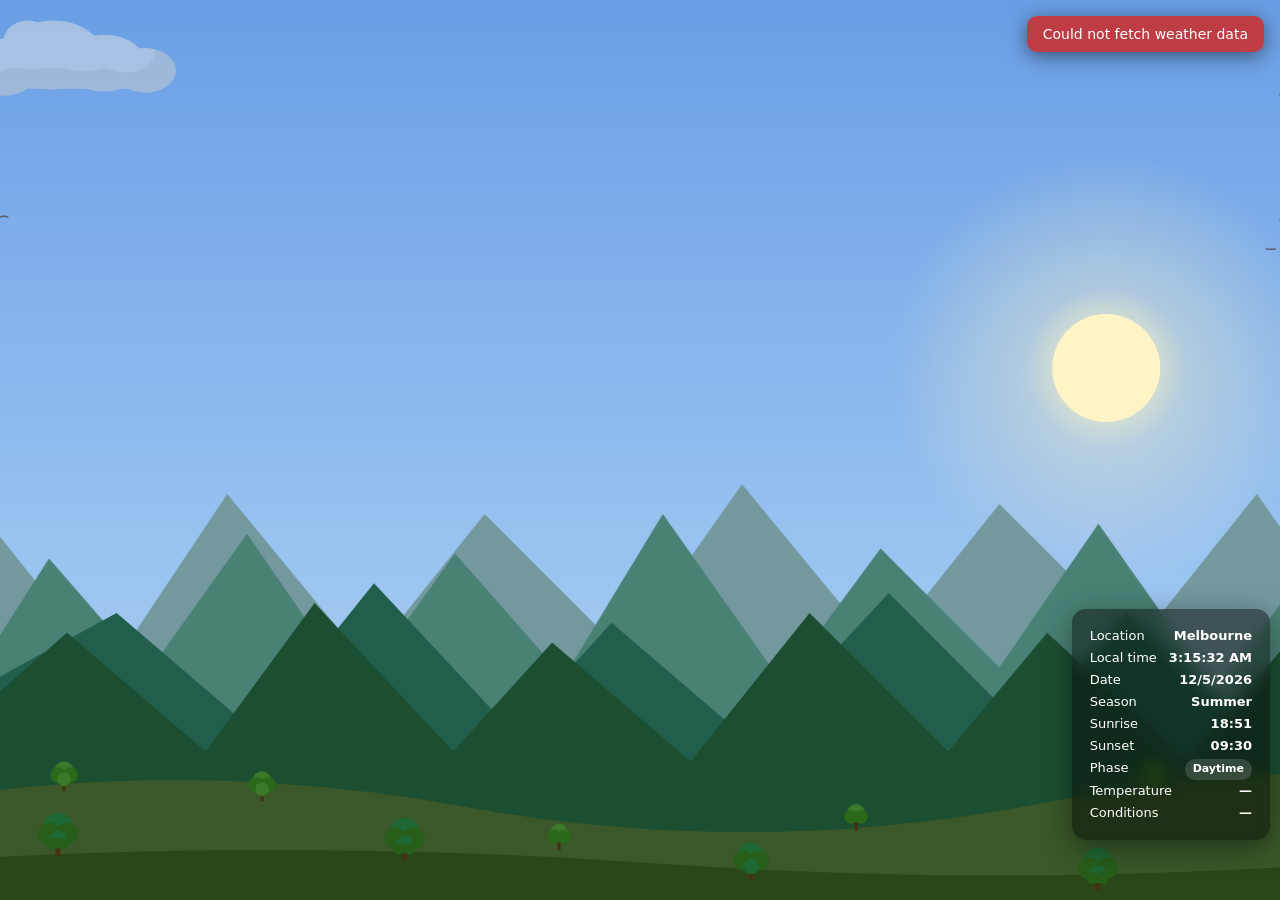
<file: index.html>
<!DOCTYPE html>
<html lang="en">
<head>
<meta charset="UTF-8">
<meta name="viewport" content="width=device-width, initial-scale=1.0">
<title>Sky Canvas</title>
<link rel="stylesheet" href="styles.css">
</head>
<body>
<div id="scene">
  <canvas id="sky"></canvas>
  <canvas id="rain"></canvas>
  <canvas id="snow"></canvas>
  <canvas id="birds"></canvas>
  <canvas id="wind"></canvas>

  <div class="mountain-layer" id="mountains1"></div>
  <div class="mountain-layer" id="mountains2"></div>
  <div class="mountain-layer" id="hills1"></div>
  <div class="mountain-layer" id="hills2"></div>

  <div id="panel">
    <div class="row"><span>Location</span><span id="loc">—</span></div>
    <div class="row"><span>Local time</span><span id="time">—</span></div>
    <div class="row"><span>Date</span><span id="date">—</span></div>
    <div class="row"><span>Season</span><span id="season">—</span></div>
    <div class="row"><span>Sunrise</span><span id="sunrise">—</span></div>
    <div class="row"><span>Sunset</span><span id="sunset">—</span></div>
    <div class="row"><span>Phase</span><span><span class="badge" id="phase">—</span></span></div>
    <div class="row"><span>Temperature</span><span id="temp">—</span></div>
    <div class="row"><span>Conditions</span><span id="conditions">—</span></div>
  </div>
</div>

<script type="module" src="js/app.js"></script>
</body>
</html>
</file>
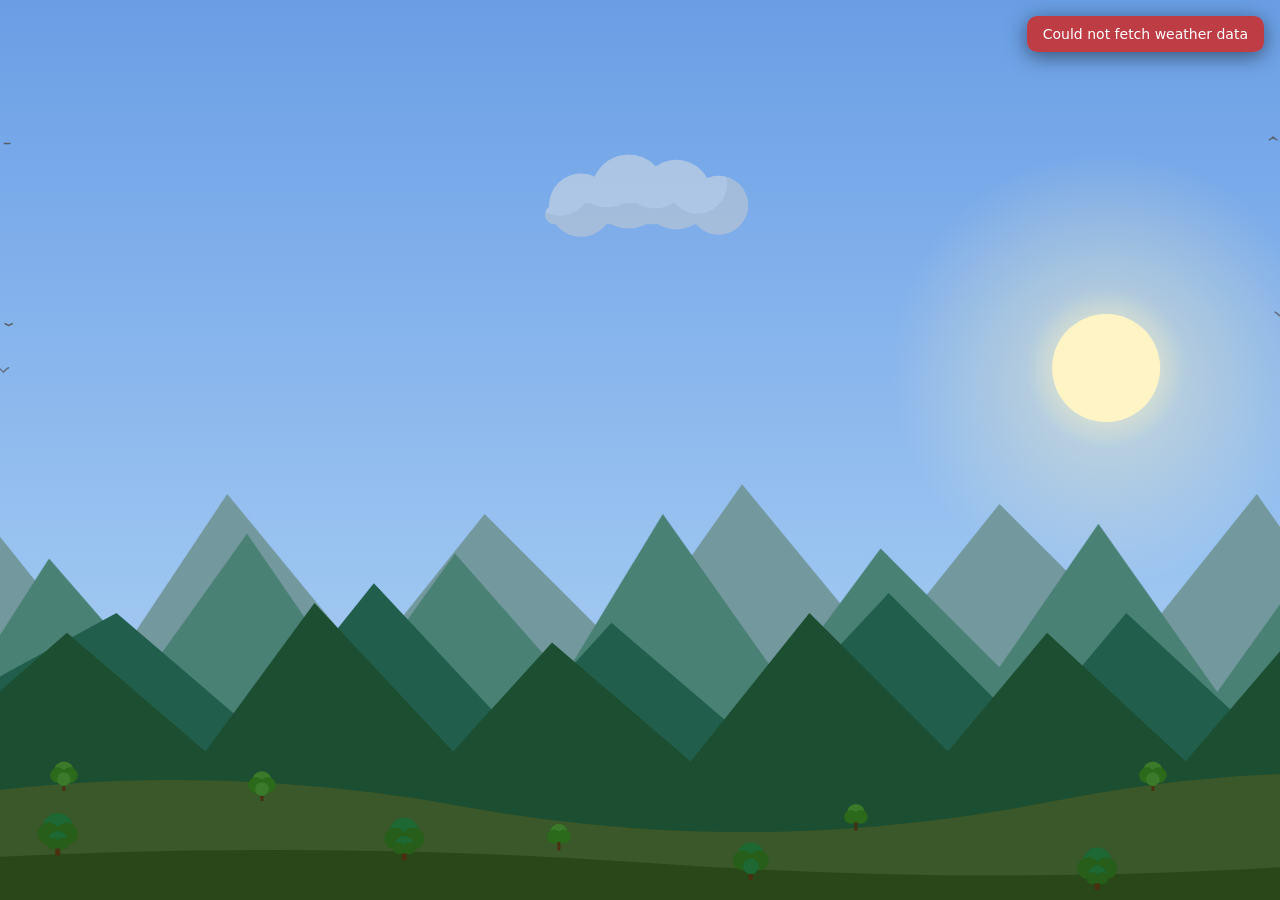
<file: pure.html>
<!DOCTYPE html>
<html lang="en">
<head>
<meta charset="UTF-8">
<meta name="viewport" content="width=device-width, initial-scale=1.0">
<title>Sky Canvas</title>
<link rel="stylesheet" href="styles.css">
</head>
<body>
<div id="scene">
  <canvas id="sky"></canvas>
  <canvas id="rain"></canvas>
  <canvas id="snow"></canvas>
  <canvas id="birds"></canvas>
  <canvas id="wind"></canvas>

  <div class="mountain-layer" id="mountains1"></div>
  <div class="mountain-layer" id="mountains2"></div>
  <div class="mountain-layer" id="hills1"></div>
  <div class="mountain-layer" id="hills2"></div>

  <div id="panel" style="display: none;">
    <div class="row"><span>Location</span><span id="loc">—</span></div>
    <div class="row"><span>Local time</span><span id="time">—</span></div>
    <div class="row"><span>Date</span><span id="date">—</span></div>
    <div class="row"><span>Season</span><span id="season">—</span></div>
    <div class="row"><span>Sunrise</span><span id="sunrise">—</span></div>
    <div class="row"><span>Sunset</span><span id="sunset">—</span></div>
    <div class="row"><span>Phase</span><span><span class="badge" id="phase">—</span></span></div>
    <div class="row"><span>Temperature</span><span id="temp">—</span></div>
    <div class="row"><span>Conditions</span><span id="conditions">—</span></div>
  </div>
</div>

<script type="module" src="js/app.js"></script>
</body>
</html>
</file>
<file: styles.css>
:root {
  --scene-bg: #000;
  --rain-z: 6;
  --rain-overlay-z: 5;


  --mountain-layer-left: -10%;
  --mountain-layer-width: 120%;
  --mountain-layer-height: 55%;

  --z-mountains1: 1;
  --z-mountains2: 2;
  --z-hills1: 3;
  --z-hills2: 4;

  --panel-bottom: 60px;
  --panel-right: 10px;
  --panel-bg: rgba(0, 0, 0, 0.45);
  --panel-backdrop-blur: blur(8px);
  --panel-color: #fff;
  --panel-padding: 16px 18px;
  --panel-border-radius: 14px;
  --panel-font-size: 13px;
  --panel-line-height: 1.7;
  --panel-z: 50;
  --panel-max-width: 270px;
  --panel-shadow: 0 8px 30px rgba(0, 0, 0, 0.4);

  --button-bg: #ffae42;
  --button-color: #222;
  --button-hover-bg: #ffc06b;

  --badge-font-size: 11px;
  --badge-bg: rgba(255, 255, 255, 0.15);

  --dbg-bg: rgba(0,0,0,0.8);
  --dbg-backdrop-blur: blur(8px);
  --dbg-text-color: #fff;
  --dbg-padding: 14px 16px;
  --dbg-border-radius: 12px;
  --dbg-width: 240px;
  --dbg-shadow: 0 4px 20px rgba(0,0,0,0.6);
  --dbg-input-bg: #333;
  --dbg-input-color: #fff;
  --dbg-input-border: 1px solid #555;
  --dbg-input-border-radius: 6px;
  --dbg-accent-color: #ffae42;
  --dbg-button-bg: #ffae42;
  --dbg-button-color: #222;
  --dbg-button-hover-bg: #ffc06b;
}

* {
  margin: 0;
  padding: 0;
  box-sizing: border-box;
}

html,
body {
  width: 100%;
  height: 100%;
  overflow: hidden;
  font-family: system-ui, sans-serif;
}

#scene {
  position: relative;
  width: 100vw;
  height: 100vh;
  overflow: hidden;
  background: var(--scene-bg);
}

#sky {
  position: absolute;
  inset: 0;
  width: 100%;
  height: 100%;
  display: block;
}

#rain {
  position: absolute;
  inset: 0;
  width: 100%;
  height: 100%;
  display: block;
  pointer-events: none;
  z-index: var(--rain-z);
}

#rain-overlay {
  position: absolute;
  inset: 0;
  pointer-events: none;
  z-index: var(--rain-overlay-z);
  transition: background 0.8s ease;
}

#snow {
  position: absolute;
  inset: 0;
  width: 100%;
  height: 100%;
  display: block;
  pointer-events: none;
  z-index: 6;
}

#birds, #wind {
  position: absolute;
  inset: 0;
  width: 100%;
  height: 100%;
  display: block;
  pointer-events: none;
  z-index: 5;
}

#snow-overlay {
  position: absolute;
  inset: 0;
  pointer-events: none;
  z-index: 5;
  transition: background 0.8s ease;
}

.mountain-layer {
  position: absolute;
  left: var(--mountain-layer-left);
  width: var(--mountain-layer-width);
  bottom: 0;
  height: var(--mountain-layer-height);
  pointer-events: none;
  background-repeat: repeat-x;
  background-size: auto 100%;
  background-position: 0 100%;
  will-change: transform;
}

#mountains1 { z-index: var(--z-mountains1); }
#mountains2 { z-index: var(--z-mountains2); }
#hills1 { z-index: var(--z-hills1); }
#hills2 { z-index: var(--z-hills2); }

#panel {
  position: absolute;
  bottom: var(--panel-bottom);
  right: var(--panel-right);
  background: var(--panel-bg);
  backdrop-filter: var(--panel-backdrop-blur);
  color: var(--panel-color);
  padding: var(--panel-padding);
  border-radius: var(--panel-border-radius);
  font-size: var(--panel-font-size);
  line-height: var(--panel-line-height);
  z-index: var(--panel-z);
  max-width: var(--panel-max-width);
  box-shadow: var(--panel-shadow);
  opacity: 1;
  pointer-events: auto;
  transition: opacity 0.5s ease;
}

#panel.hidden {
  opacity: 0;
  pointer-events: none;
}

#panel .row {
  display: flex;
  justify-content: space-between;
  gap: 12px;
}

#panel .row span:last-child {
  font-weight: 600;
  text-align: right;
}

#panel button {
  margin-top: 10px;
  width: 100%;
  padding: 8px;
  border: none;
  border-radius: 8px;
  background: var(--button-bg);
  color: var(--button-color);
  font-weight: 600;
  cursor: pointer;
}

#panel button:hover {
  background: var(--button-hover-bg);
}

#dbgPanel {
  position: fixed;
  bottom: 60px;
  left: 10px;
  z-index: 100;
  background: var(--dbg-bg);
  backdrop-filter: var(--dbg-backdrop-blur);
  color: var(--dbg-text-color);
  padding: var(--dbg-padding);
  border-radius: var(--dbg-border-radius);
  font: 13px system-ui, sans-serif;
  width: var(--dbg-width);
  display: none;
  box-shadow: var(--dbg-shadow);
}

#dbgPanel h3 {
  margin: 0 0 10px;
  font-size: 14px;
  letter-spacing: 0.5px;
}

#dbgPanel label {
  display: flex;
  justify-content: space-between;
  align-items: center;
  margin-bottom: 8px;
  gap: 8px;
}

#dbgPanel input,
#dbgPanel select {
  background: var(--dbg-input-bg);
  color: var(--dbg-input-color);
  border: var(--dbg-input-border);
  border-radius: var(--dbg-input-border-radius);
  padding: 3px 8px;
  font: inherit;
  width: 110px;
}

#dbgPanel input[type=range] {
  width: 110px;
  padding: 0;
  border: none;
  background: none;
  accent-color: var(--dbg-accent-color);
}

#dbgPanel .dbg-val {
  min-width: 30px;
  text-align: right;
}

#dbgReset {
  width: 100%;
  margin-top: 6px;
  padding: 6px;
  border: none;
  border-radius: 6px;
  background: var(--dbg-button-bg);
  color: var(--dbg-button-color);
  font-weight: 600;
  cursor: pointer;
}

#dbgReset:hover {
  background: var(--dbg-button-hover-bg);
}

.badge {
  display: inline-block;
  padding: 1px 8px;
  border-radius: 20px;
  font-size: var(--badge-font-size);
  background: var(--badge-bg);
}

@keyframes errIn {
  from { opacity:0; transform:translateY(-12px) scale(0.95); }
  to   { opacity:1; transform:translateY(0) scale(1); }
}

#lightning-flash {
  position: absolute;
  inset: 0;
  background: #fff;
  opacity: 0;
  pointer-events: none;
  z-index: 7;
}

.lightning-bolt {
  position: absolute;
  pointer-events: none;
  opacity: 0;
  width: 100px;
  height: auto;
}
</file>
